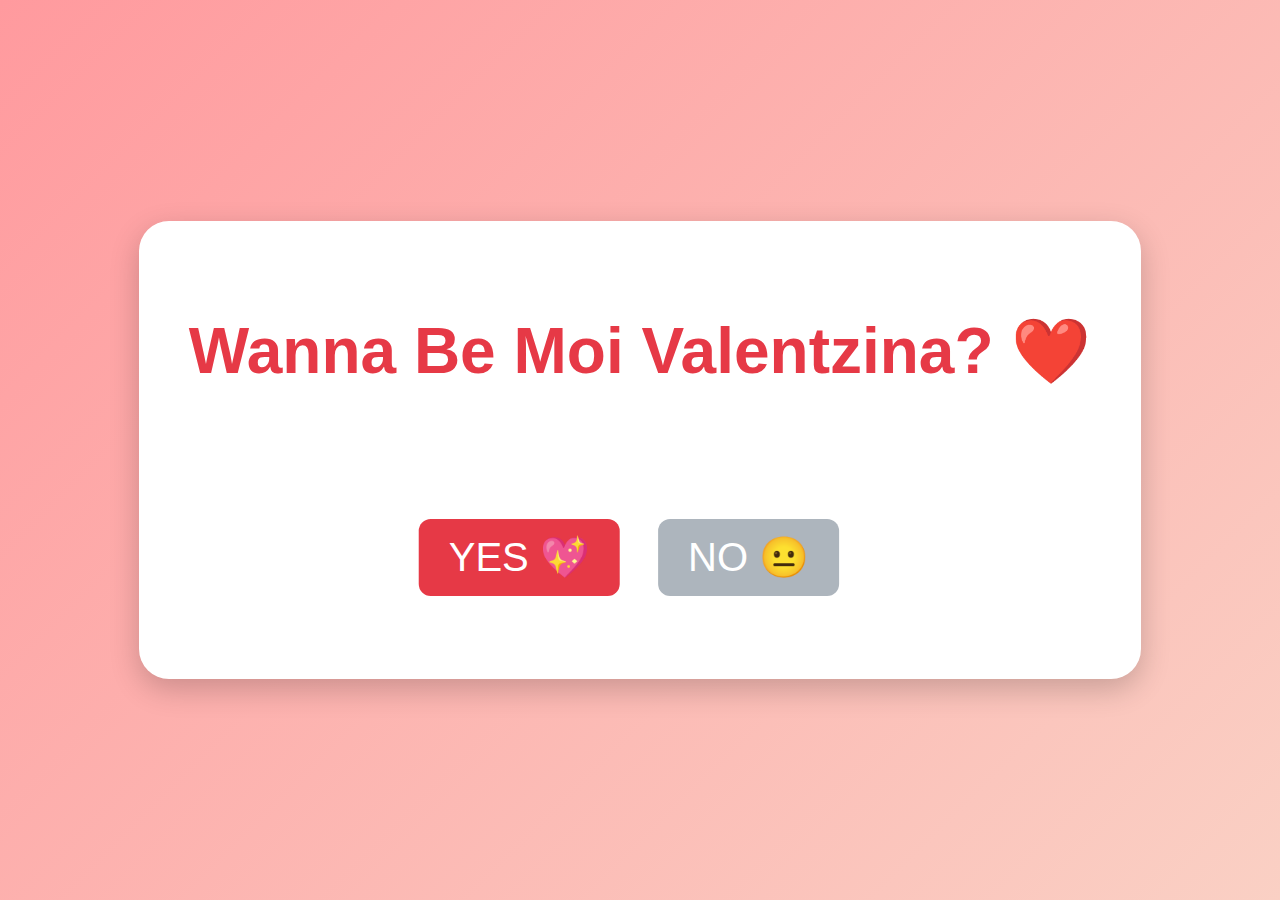
<file: index.html>
<!DOCTYPE html>
<html lang="en">
<head>
<meta charset="UTF-8">
<title>Valentzina</title>
<style>
    body {
        margin: 0;
        height: 100vh;
        display: flex;
        align-items: center;
        justify-content: center;
        background: linear-gradient(135deg, #ff9a9e, #fad0c4);
        font-family: Arial, sans-serif;
        overflow: hidden;
    }

    .card {
        background: white;
        padding: 50px;
        border-radius: 30px;
        text-align: center;
        box-shadow: 0 10px 30px rgba(0,0,0,0.2);
        position: relative;
    }

    h1 {
        font-size: 4rem;
        color: #e63946;
        margin-bottom: 20px;
    }

    .buttons {
        position: relative;
        height: 80px;
        padding-top: 10px;
        padding-bottom:30px;
    }

    .message {
        padding-bottom: 30px;
    }
    
    button {
        padding: 15px 30px;
        font-size: 2.5rem;
        border: none;
        border-radius: 12px;
        cursor: pointer;
        transition: transform 0.2s;
        position: absolute;
    }

    #yesBtn {
        background: #e63946;
        color: white;
        left: 50%;
        transform: translateX(-110%);
    }

    #noBtn {
        background: #adb5bd;
        color: white;
        left: 50%;
        transform: translateX(10%);
    }

    #message {
        margin-top: 30px;
        font-size: 20px;
        padding-bottom: 30px;
        color: #e63946;
        min-height: 60px;
        animation: shake 0.3s infinite alternate;
    }

    @keyframes shake {
        from { transform: translateX(-2px); }
        to { transform: translateX(2px); }
    }

    @media (max-width: 600px) {

        .card {
            width: 80%;          /* ora la card lascia margini laterali */
            max-width: 350px;    /* non diventa gigante su tablet */
            padding: 30px 20px;
            border-radius: 25px;
        }

        h1 {
            font-size: 2rem;     /* titolo leggibile su mobile */
        }

        button {
            font-size: 2rem;     /* bottoni grandi */
            padding: 20px 35px;  /* facili da tappare */
        }

        .buttons {
            height: 140px;       /* più spazio verticale per muovere i bottoni */
        }

        #message {
            font-size: 2rem;     /* messaggio leggibile */
            padding-bottom: 20px;
        }

    }


</style>
</head>
<body>

<div class="card">
    <h1>Wanna Be Moi Valentzina? ❤️</h1>

    <div id="message"></div>

    <div class="buttons">
        <button id="yesBtn">YES 💖</button>
        <button id="noBtn">NO 😐</button>
    </div>

</div>
<script>
    const noBtn = document.getElementById("noBtn");
    const yesBtn = document.getElementById("yesBtn");
    const message = document.getElementById("message");
    const card = document.querySelector(".card");

    let size = 1.8;
    let escapeCount = 0;
    let maxEscapes = getNewMaxEscapes();

    // posizione base
    const baseLeft = noBtn.style.left;
    const baseTop = noBtn.style.top;

    function getNewMaxEscapes() {
        return Math.floor(Math.random() * 3) + 4; // 4–6
    }

    function moveNoButton() {
        const cardRect = card.getBoundingClientRect();
        const maxX = cardRect.width - noBtn.offsetWidth;
        const maxY = cardRect.height - noBtn.offsetHeight;

        const x = Math.random() * maxX;
        const y = Math.random() * maxY;

        noBtn.style.left = x + "px";
        noBtn.style.top = y + "px";
    }

    noBtn.addEventListener("mouseover", () => {
        if (escapeCount >= maxEscapes) return;

        moveNoButton();
        escapeCount++;
    });

    noBtn.addEventListener("click", () => {
        if (escapeCount < maxEscapes) {
            // scappa anche al click
            moveNoButton();
            escapeCount++;
            return;
        }

        // ora è cliccabile
        message.textContent = "Fook yah 🖕 Are yah sure?";
        size += 0.6;
        message.style.fontSize = size + "rem";

        // reset posizione
        noBtn.style.left = baseLeft;
        noBtn.style.top = baseTop;

        // reset ciclo
        escapeCount = 0;
        maxEscapes = getNewMaxEscapes();
    });

    yesBtn.addEventListener("click", () => {
        document.body.innerHTML = `
            <div style="
                height: 100vh;
                display: flex;
                align-items: center;
                justify-content: center;
                font-family: Arial, sans-serif;
                text-align: center;
            ">
                <h1 style="font-size: 8rem; color: white;">
                    EHGUHD!!! <br>
                    THONKS 🥰
                </h1>
            </div>
        `;
    });
</script>


</body>
</html>
</file>
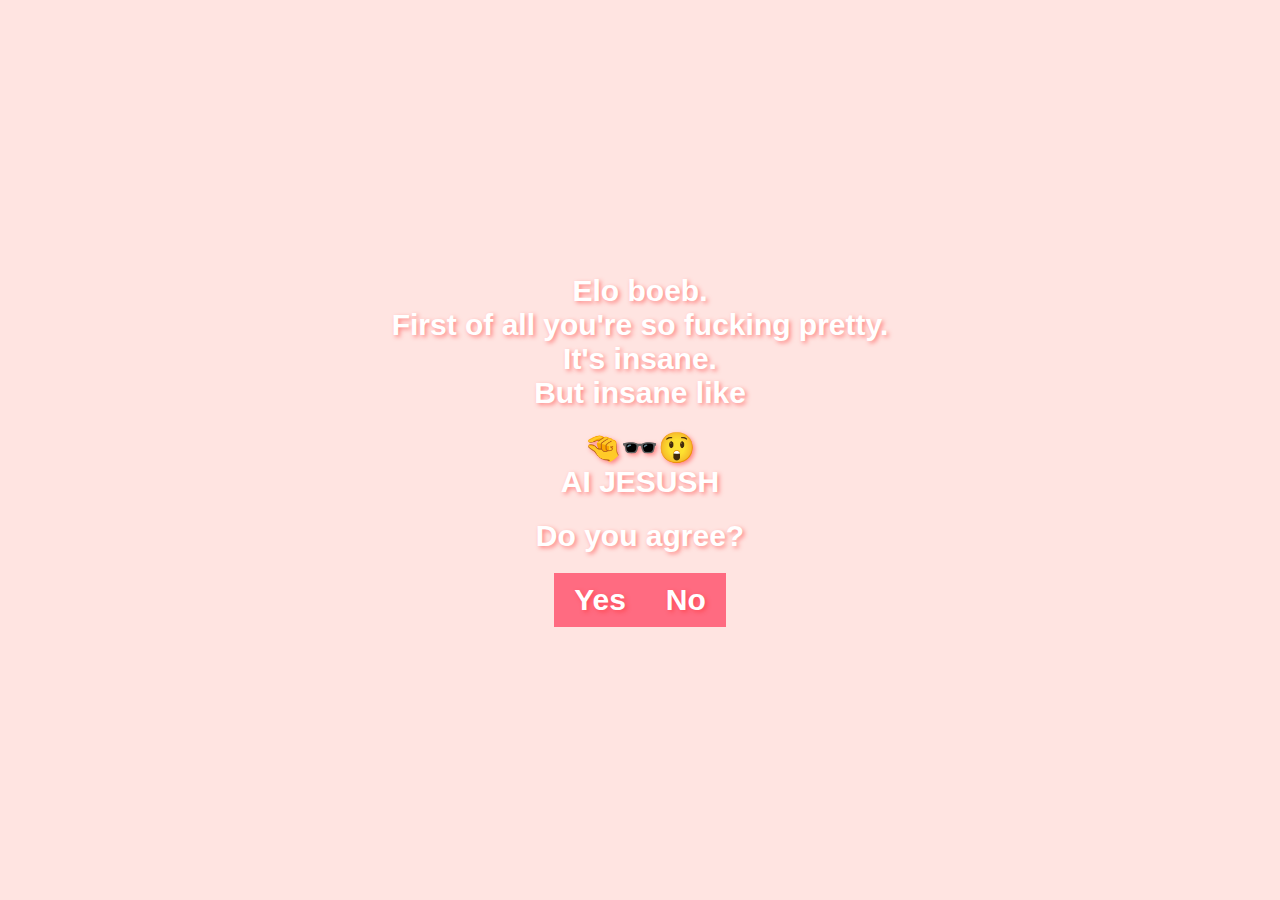
<file: Old/2025/index.html>
<!DOCTYPE html>
<html lang="en">
<head>
    <meta charset="UTF-8">
    <meta name="viewport" content="width=device-width, initial-scale=1.0">
    <title>Valentzoin's Dzay</title>
    <link rel="stylesheet" href="general.css">
    <script>
        function handleClick(response) {
            if (response === 'yes') {
                alert("ohohoh ofc you agree");
                window.location.href = 'pagina2.html';
            } else {
                alert("you're so dzumb");
            }
        }
    </script>   
</head>
<body>
    <p>Elo boeb. <br>
    First of all you're so fucking pretty. <br>
    It's insane.<br>
    But insane like</p>
    <div> 🤏🕶️😲 <br> AI JESUSH </div>
    <p> Do you agree? </p>
    <div class="button-container">
        <button onclick="handleClick('yes')">Yes</button>
        <button onclick="handleClick('no')">No</button>
    </div>
    </body>
</html>
</file>
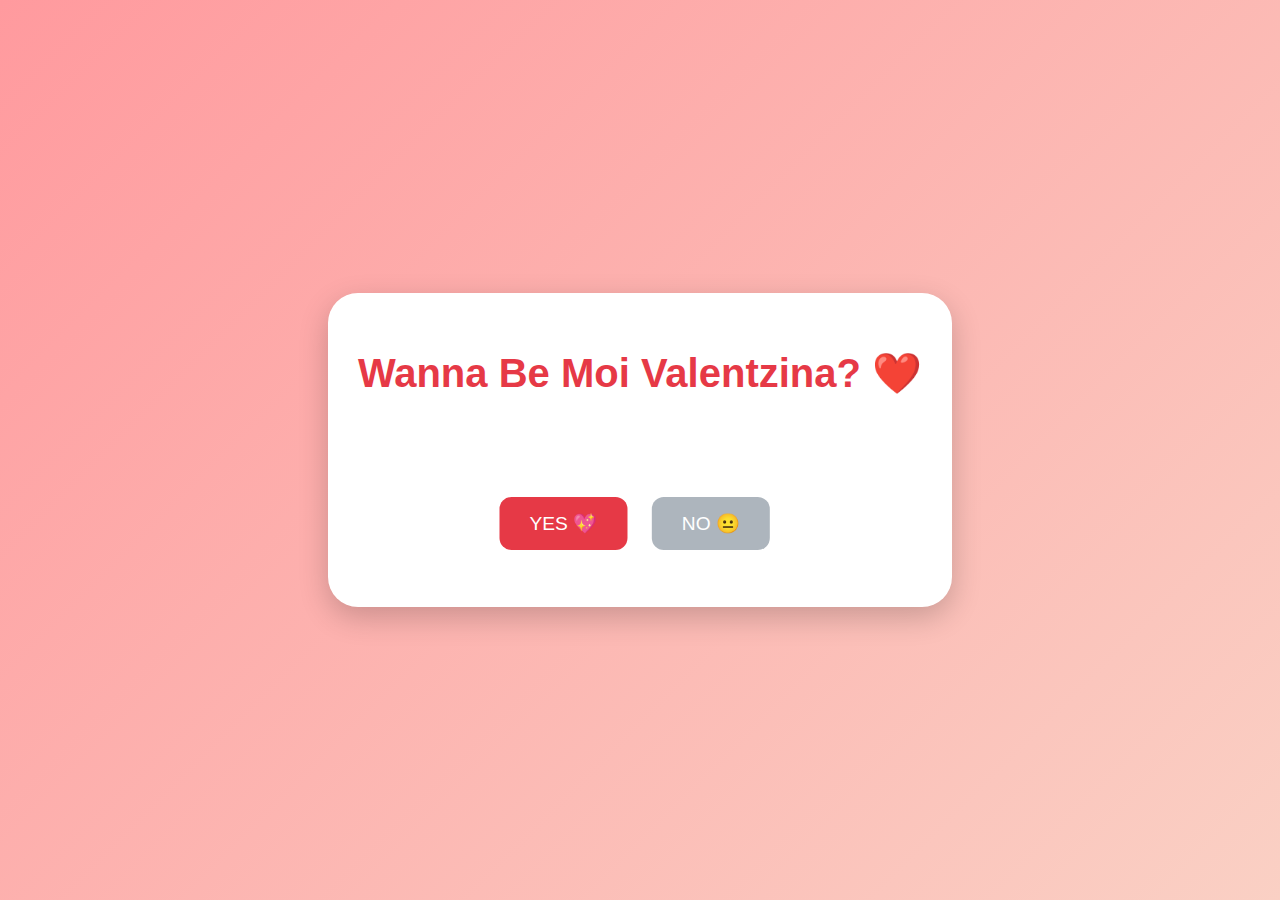
<file: Old/2026/index.html>
<!DOCTYPE html>
<html lang="en">
<head>
<meta charset="UTF-8">
<title>Valentzina</title>
<style>
    body {
        margin: 0;
        height: 100vh;
        display: flex;
        align-items: center;
        justify-content: center;
        background: linear-gradient(135deg, #ff9a9e, #fad0c4);
        font-family: Arial, sans-serif;
        overflow: hidden;
    }

    .card {
        background: white;
        padding: 30px;
        border-radius: 30px;
        text-align: center;
        box-shadow: 0 10px 30px rgba(0,0,0,0.2);
        position: relative;
    }

    h1 {
        font-size: 2.5rem;
        color: #e63946;
        margin-bottom: 30px;
    }

    .buttons {
        position: relative;
        height: 80px;
        padding-top: 10px;
    }

    .message {
        margin-bottom:40px;
    }
    
    button {
        padding: 15px 30px;
        font-size: 1.2rem;
        border: none;
        border-radius: 12px;
        cursor: pointer;
        transition: transform 0.2s;
        position: absolute;
    }

    #yesBtn {
        background: #e63946;
        color: white;
        left: 50%;
        transform: translateX(-110%);
    }

    #noBtn {
        background: #adb5bd;
        color: white;
        left: 50%;
        transform: translateX(10%);
    }

    #message {
        margin-top: 30px;
        font-size: 10px;
        color: #e63946;
        min-height: 60px;
        animation: shake 0.3s infinite alternate;
    }

    @keyframes shake {
        from { transform: translateX(-2px); }
        to { transform: translateX(2px); }
    }
</style>
</head>
<body>

<div class="card">
    <h1>Wanna Be Moi Valentzina? ❤️</h1>

    <div id="message"></div>

    <div class="buttons">
        <button id="yesBtn">YES 💖</button>
        <button id="noBtn">NO 😐</button>
    </div>

</div>
<script>
    const noBtn = document.getElementById("noBtn");
    const yesBtn = document.getElementById("yesBtn");
    const message = document.getElementById("message");
    const card = document.querySelector(".card");

    let size = 2;
    let escapeCount = 0;
    let maxEscapes = getNewMaxEscapes();

    // posizione base
    const baseLeft = noBtn.style.left;
    const baseTop = noBtn.style.top;

    function getNewMaxEscapes() {
        return Math.floor(Math.random() * 3) + 4; // 4–6
    }

    function moveNoButton() {
        const cardRect = card.getBoundingClientRect();
        const maxX = cardRect.width - noBtn.offsetWidth;
        const maxY = cardRect.height - noBtn.offsetHeight;

        const x = Math.random() * maxX;
        const y = Math.random() * maxY;

        noBtn.style.left = x + "px";
        noBtn.style.top = y + "px";
    }

    noBtn.addEventListener("mouseover", () => {
        if (escapeCount >= maxEscapes) return;

        moveNoButton();
        escapeCount++;
    });

    noBtn.addEventListener("click", () => {
        if (escapeCount < maxEscapes) {
            // scappa anche al click
            moveNoButton();
            escapeCount++;
            return;
        }

        // ora è cliccabile
        message.textContent = "Fook yah 🖕 Are yah sure?";
        size += 10;
        message.style.fontSize = size + "px";

        // reset posizione
        noBtn.style.left = baseLeft;
        noBtn.style.top = baseTop;

        // reset ciclo
        escapeCount = 0;
        maxEscapes = getNewMaxEscapes();
    });

    yesBtn.addEventListener("click", () => {
        document.body.innerHTML = `
            <div style="
                height: 100vh;
                display: flex;
                align-items: center;
                justify-content: center;
                font-family: Arial, sans-serif;
                text-align: center;
            ">
                <h1 style="font-size: 4rem; color: white;">
                    EHGUHD!!! <br>
                    THONKS 🥰
                </h1>
            </div>
        `;
    });
</script>


</body>
</html>
</file>
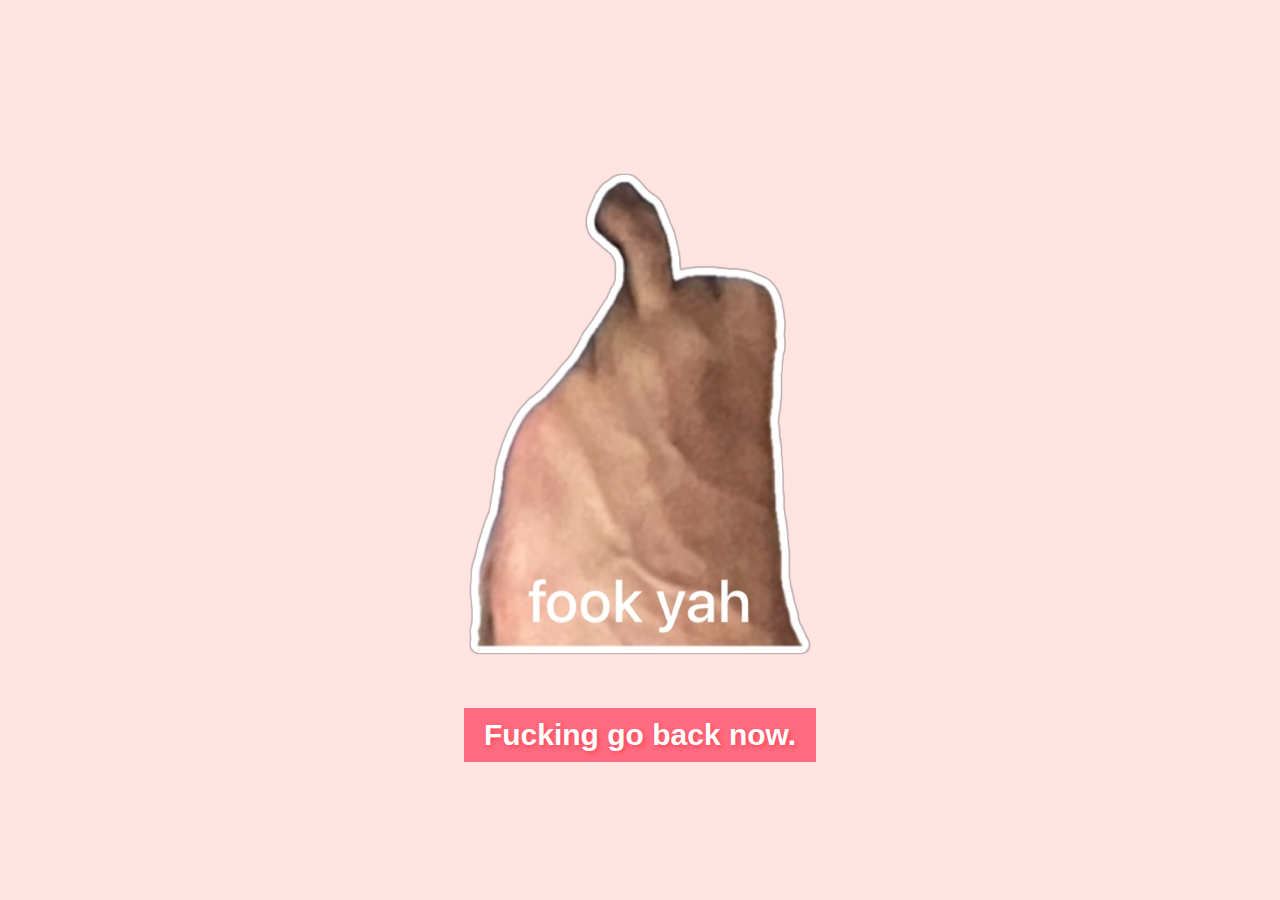
<file: page3.html>
<!DOCTYPE html>
<html lang="en">
<head>
    <meta charset="UTF-8">
    <meta name="viewport" content="width=device-width, initial-scale=1.0">
    <title>Valentzoin's Dzay</title>
    
    <link rel="stylesheet" href="general.css">
    <script>
        function handleClick(response) {
            if (response === 'yes') {
                window.location.href = 'pagina2.html';
            } else {
                alert("you're so dzumb");
            }
        }
    </script>   
</head>
<body>
    <IMG SRC="fookyah.png"> <br>
    <button onclick="handleClick('yes')">Fucking go back now.</button>
</body>
</html>
</file>
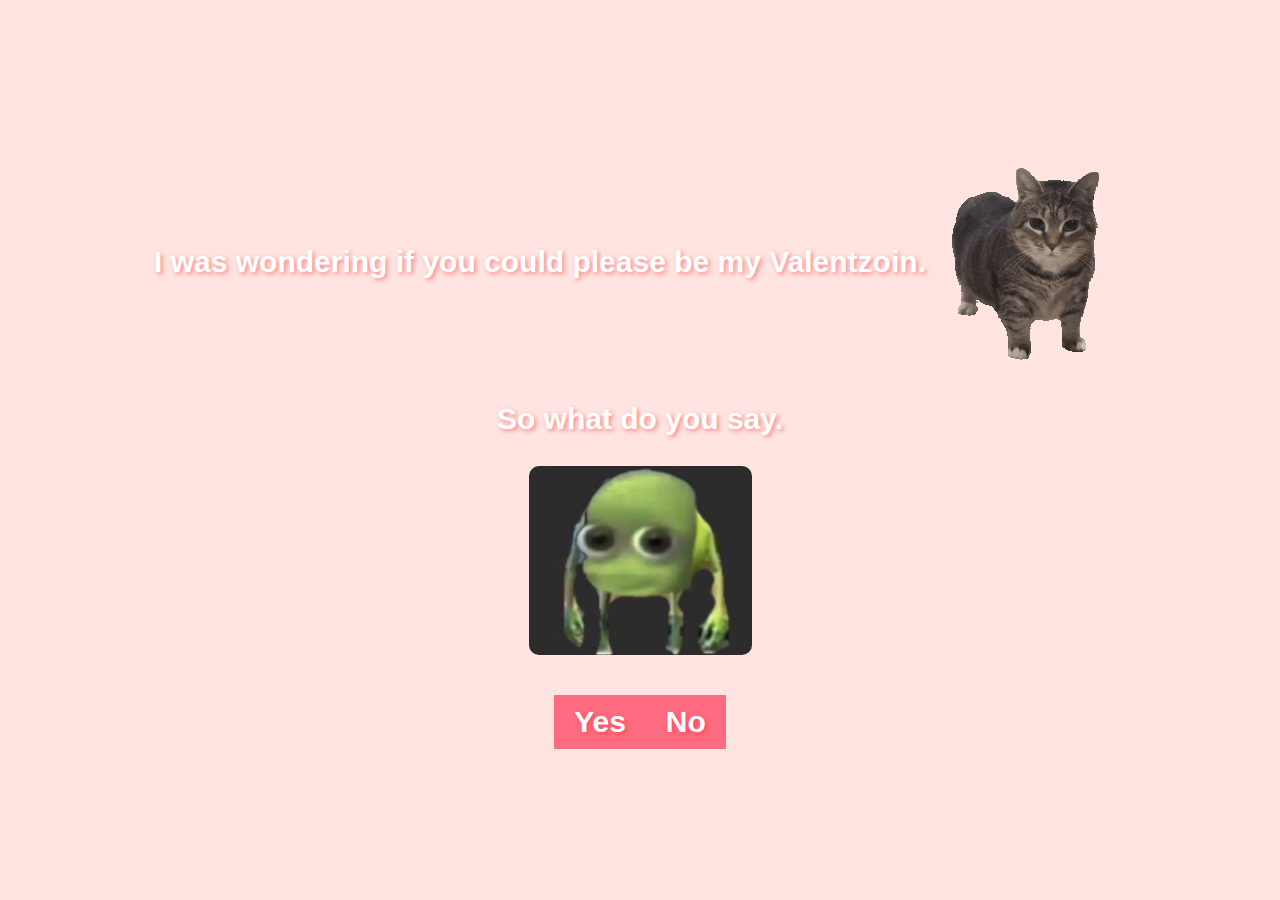
<file: pagina2.html>
<!DOCTYPE html>
<html lang="en">
<head>
    <meta charset="UTF-8">
    <meta name="viewport" content="width=device-width, initial-scale=1.0">
    <title>Valentzoin's Dzay</title>
	
    <link rel="stylesheet" href="general.css">
    <script>
        function handleClick(response) {
            if (response === 'yes') {
                alert("thonks");
                window.location.href = 'card.html';
            } else {
                window.location.href = 'page3.html';
            }
        }
    </script>   
</head>
<body>
    <p>I was wondering if you could please be my Valentzoin. <br>
		<IMG SRC="cat.gif">
	<p> So what do you say. </p>
	<IMG SRC="eyes.png"><div class="button-container">
     <div class="button-container">
        <button onclick="handleClick('yes')">Yes</button>
        <button onclick="handleClick('no')">No</button>
    </div>
    </div>
</body>
</html>
</file>
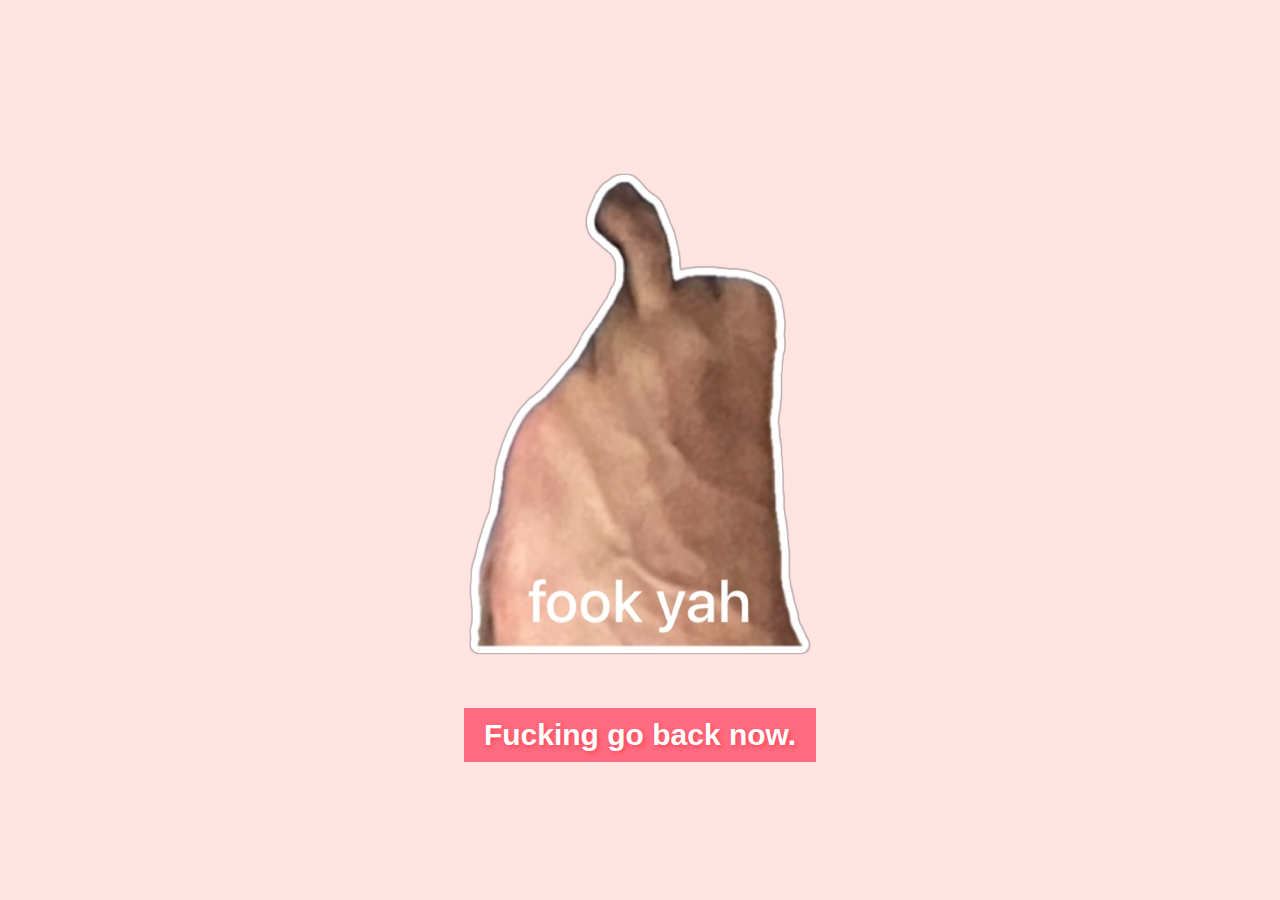
<file: Old/2025/page3.html>
<!DOCTYPE html>
<html lang="en">
<head>
    <meta charset="UTF-8">
    <meta name="viewport" content="width=device-width, initial-scale=1.0">
    <title>Valentzoin's Dzay</title>
    
    <link rel="stylesheet" href="general.css">
    <script>
        function handleClick(response) {
            if (response === 'yes') {
                window.location.href = 'pagina2.html';
            } else {
                alert("you're so dzumb");
            }
        }
    </script>   
</head>
<body>
    <IMG SRC="fookyah.png"> <br>
    <button onclick="handleClick('yes')">Fucking go back now.</button>
</body>
</html>
</file>
<file: Old/2025/general.css>
body {
    background-color: #ffe4e1; /* Rosa chiaro */
    display: flex;
    flex-direction: column;
    align-items: center;
    justify-content: center;
    min-height: 100vh;
    margin: 0;
    font-family: 'Poppins', sans-serif;
    text-align: center;
}

div, p {
    display: flex;
    align-items: center;
    justify-content: center;
    margin: 10px;
    width: fit-content;
    max-width: 80%;
    font-size: 30px;
    font-weight: bold;
    text-shadow: 2px 2px 4px rgba(255, 43, 43, 0.5);
    color: white;
}

button {
    background-color: #ff6b81;
    color: white;
    border: none;
    padding: 10px 20px;
    font-size: 30px;
    
    text-shadow: 2px 2px 4px rgba(255, 43, 43, 0.5);
    cursor: pointer;
    transition: background 0.3s ease;
    font-weight: bold;
}

button:hover {
    background-color: #ff4757;
}

.buttons-container {
    display: inline-block;
    justify-content: center;
    gap: 10px;
}

img {
    max-width: 100%;
    height: auto;
    display: block;
    margin: 20px auto;
    border-radius: 10px;
}
</file>
<file: general.css>
body {
    background-color: #ffe4e1; /* Rosa chiaro */
    display: flex;
    flex-direction: column;
    align-items: center;
    justify-content: center;
    min-height: 100vh;
    margin: 0;
    font-family: 'Poppins', sans-serif;
    text-align: center;
}

div, p {
    display: flex;
    align-items: center;
    justify-content: center;
    margin: 10px;
    width: fit-content;
    max-width: 80%;
    font-size: 30px;
    font-weight: bold;
    text-shadow: 2px 2px 4px rgba(255, 43, 43, 0.5);
    color: white;
}

button {
    background-color: #ff6b81;
    color: white;
    border: none;
    padding: 10px 20px;
    font-size: 30px;
    
    text-shadow: 2px 2px 4px rgba(255, 43, 43, 0.5);
    cursor: pointer;
    transition: background 0.3s ease;
    font-weight: bold;
}

button:hover {
    background-color: #ff4757;
}

.buttons-container {
    display: inline-block;
    justify-content: center;
    gap: 10px;
}

img {
    max-width: 100%;
    height: auto;
    display: block;
    margin: 20px auto;
    border-radius: 10px;
}
</file>
